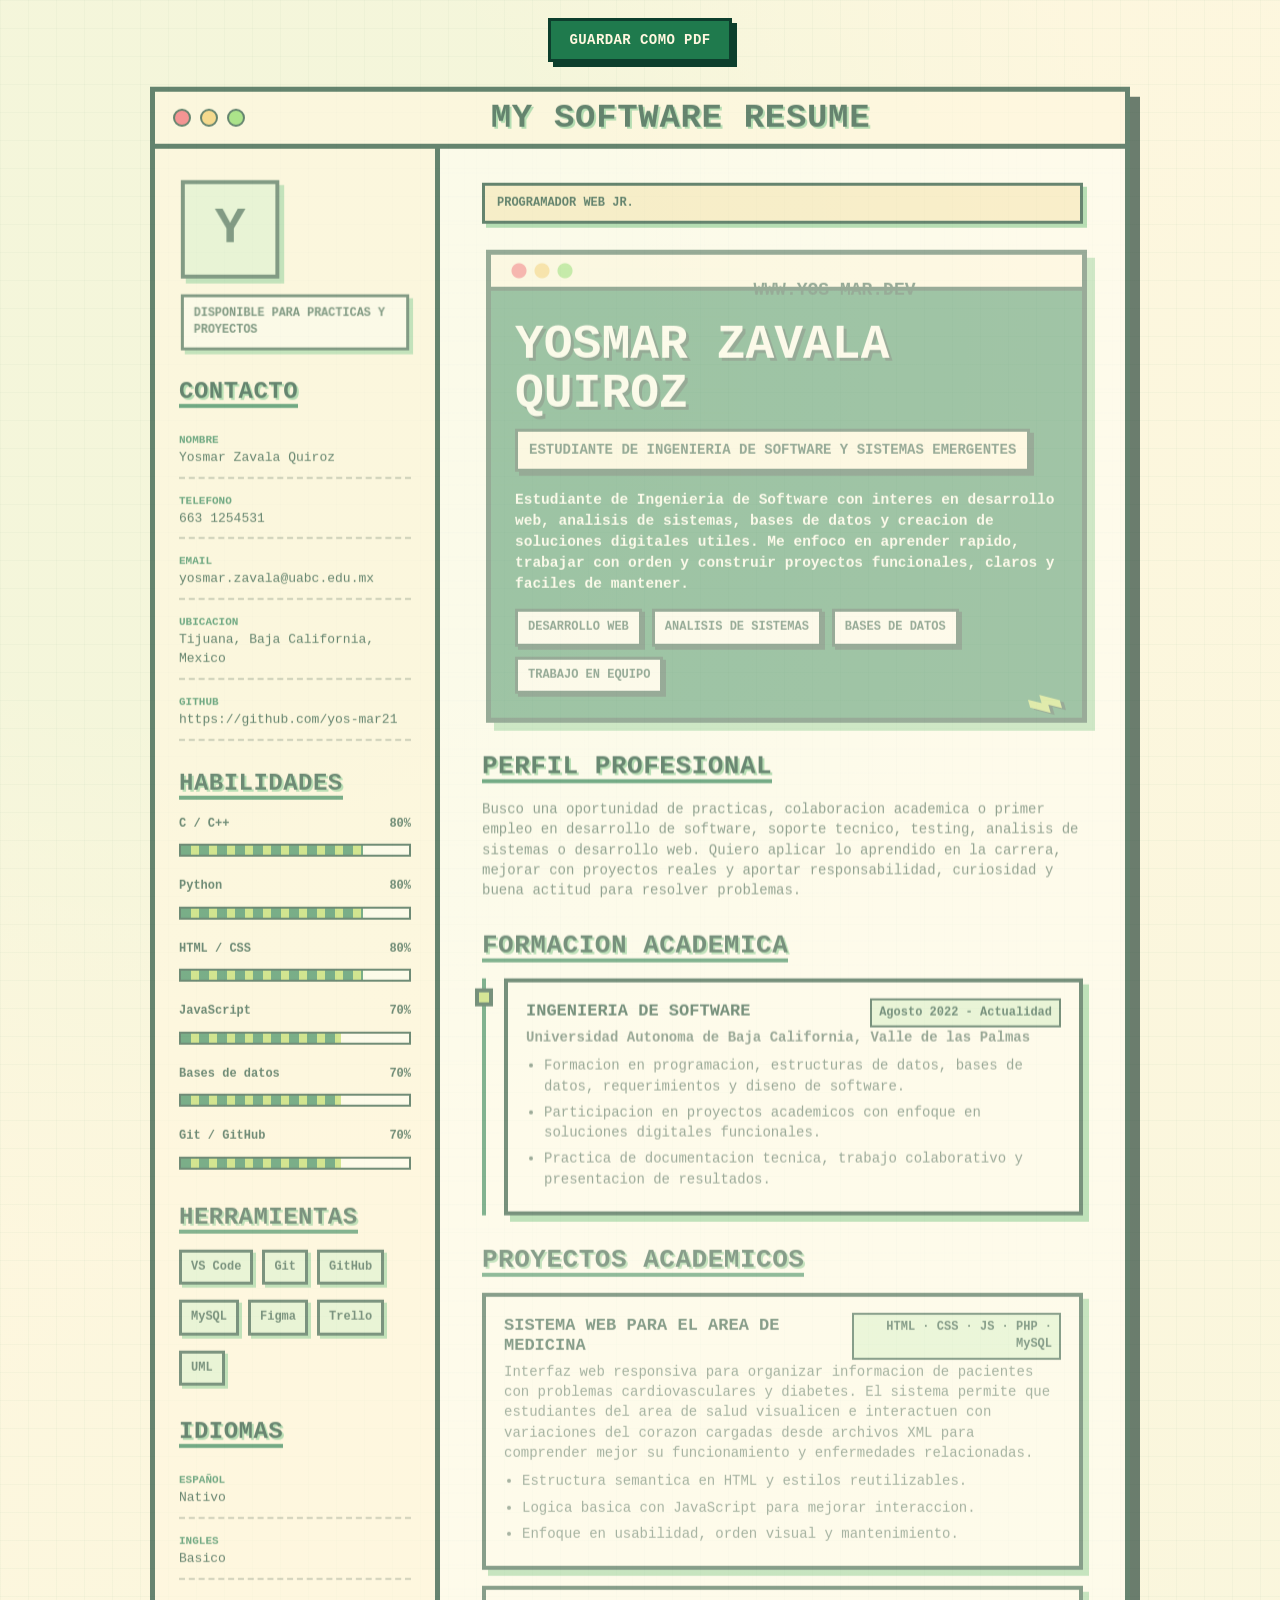
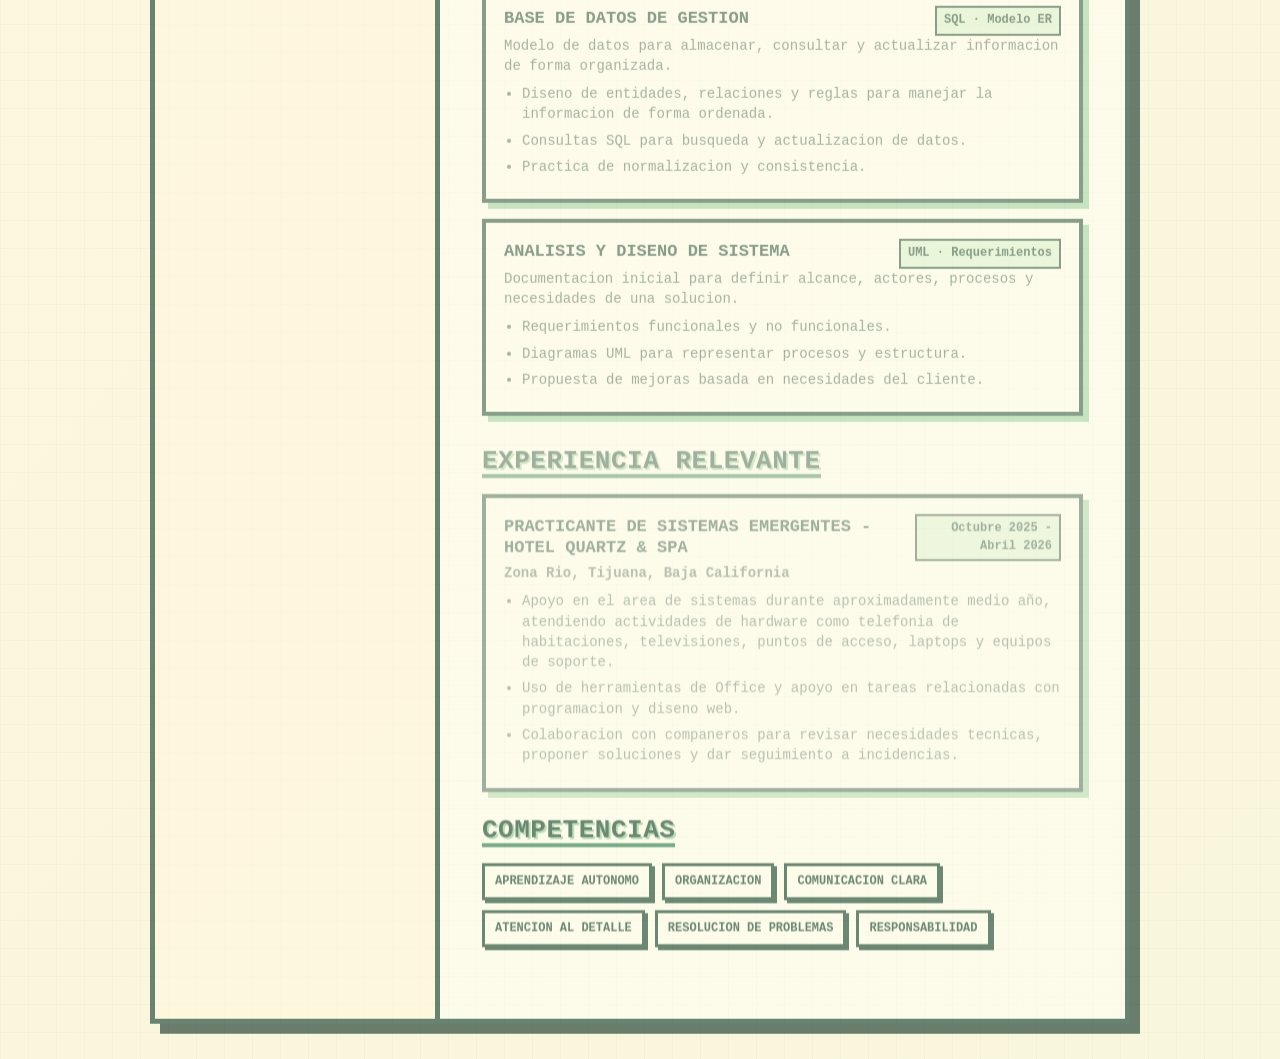
<file: index.html>
<!DOCTYPE html>
<html lang="es">
<head>
  <meta charset="UTF-8">
  <meta name="viewport" content="width=device-width, initial-scale=1.0">
  <title>CV - Yosmar Zavala Quiroz</title>
  <meta http-equiv="refresh" content="0; url=cv.html">
  <link rel="canonical" href="cv.html">
</head>
<body>
  <p>
    Abriendo CV...
    <a href="cv.html">Haz clic aqui si no se abre automaticamente.</a>
  </p>
</body>
</html>
</file>
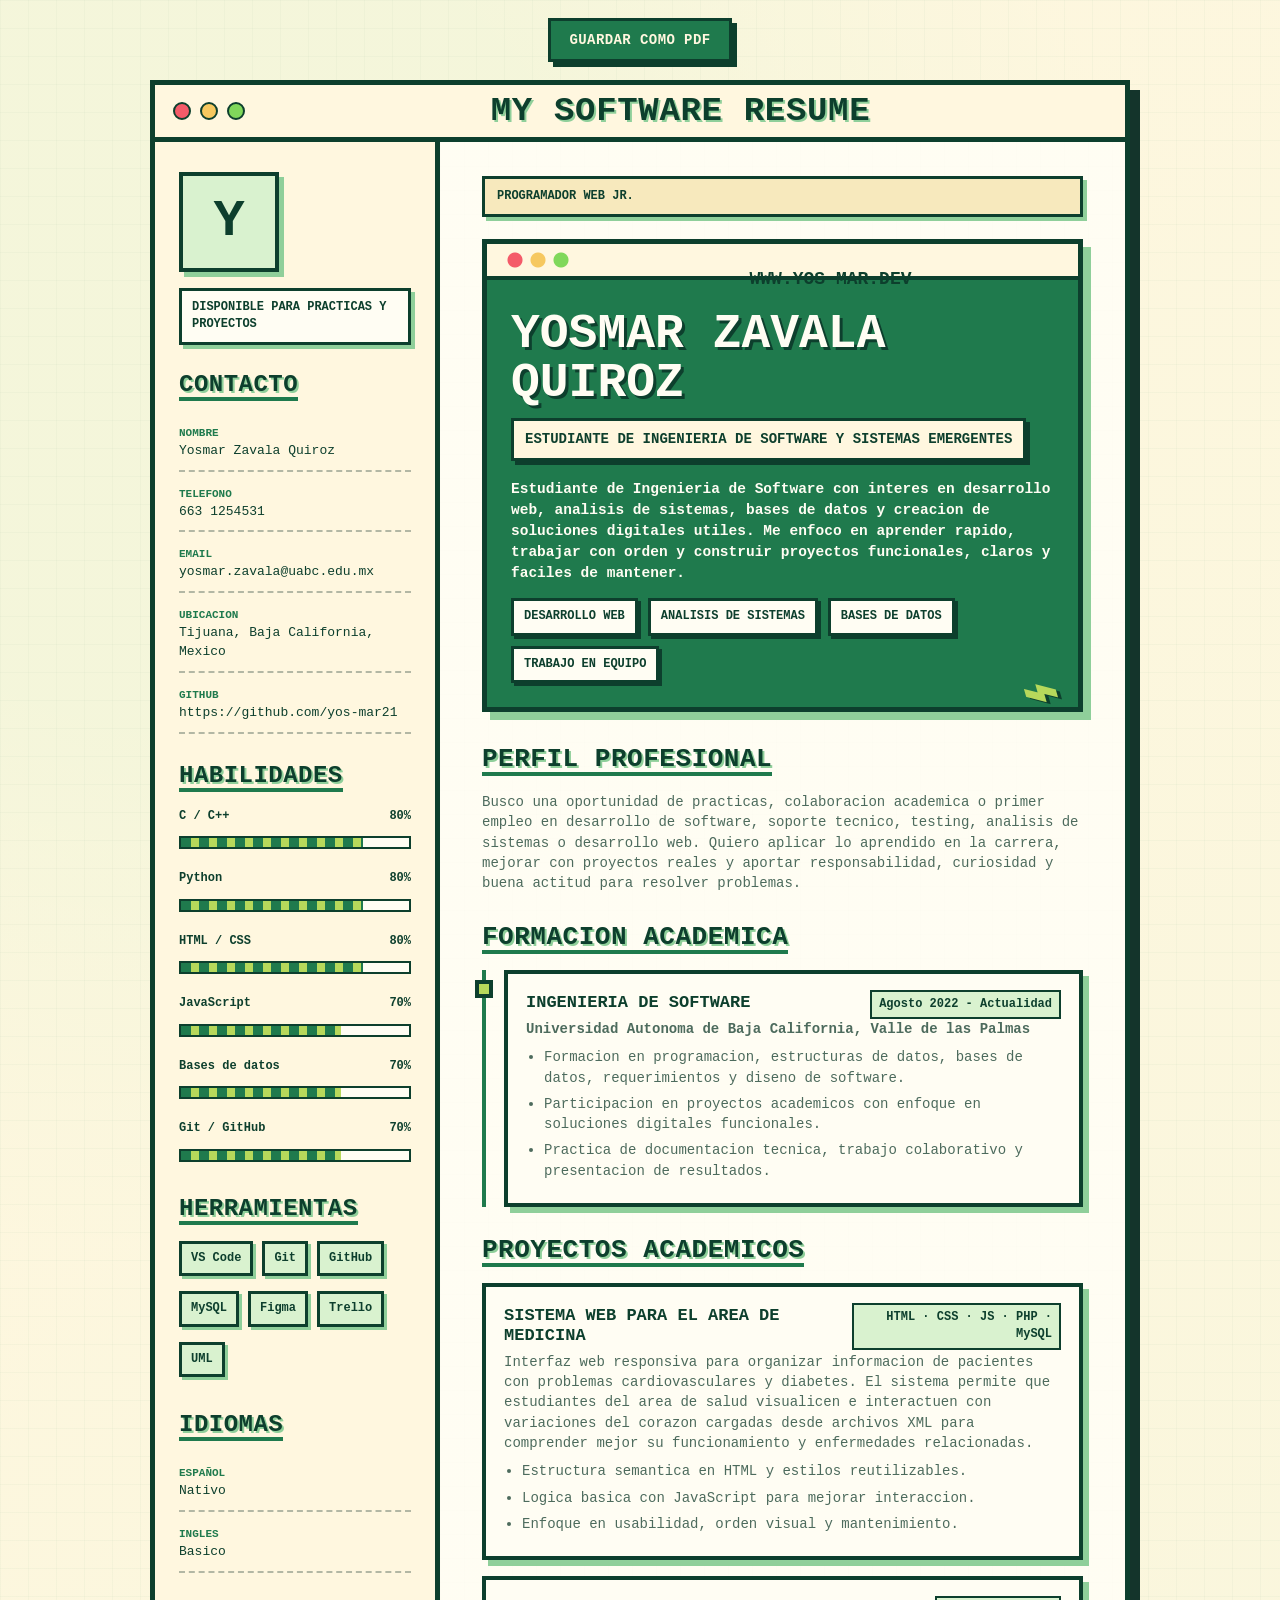
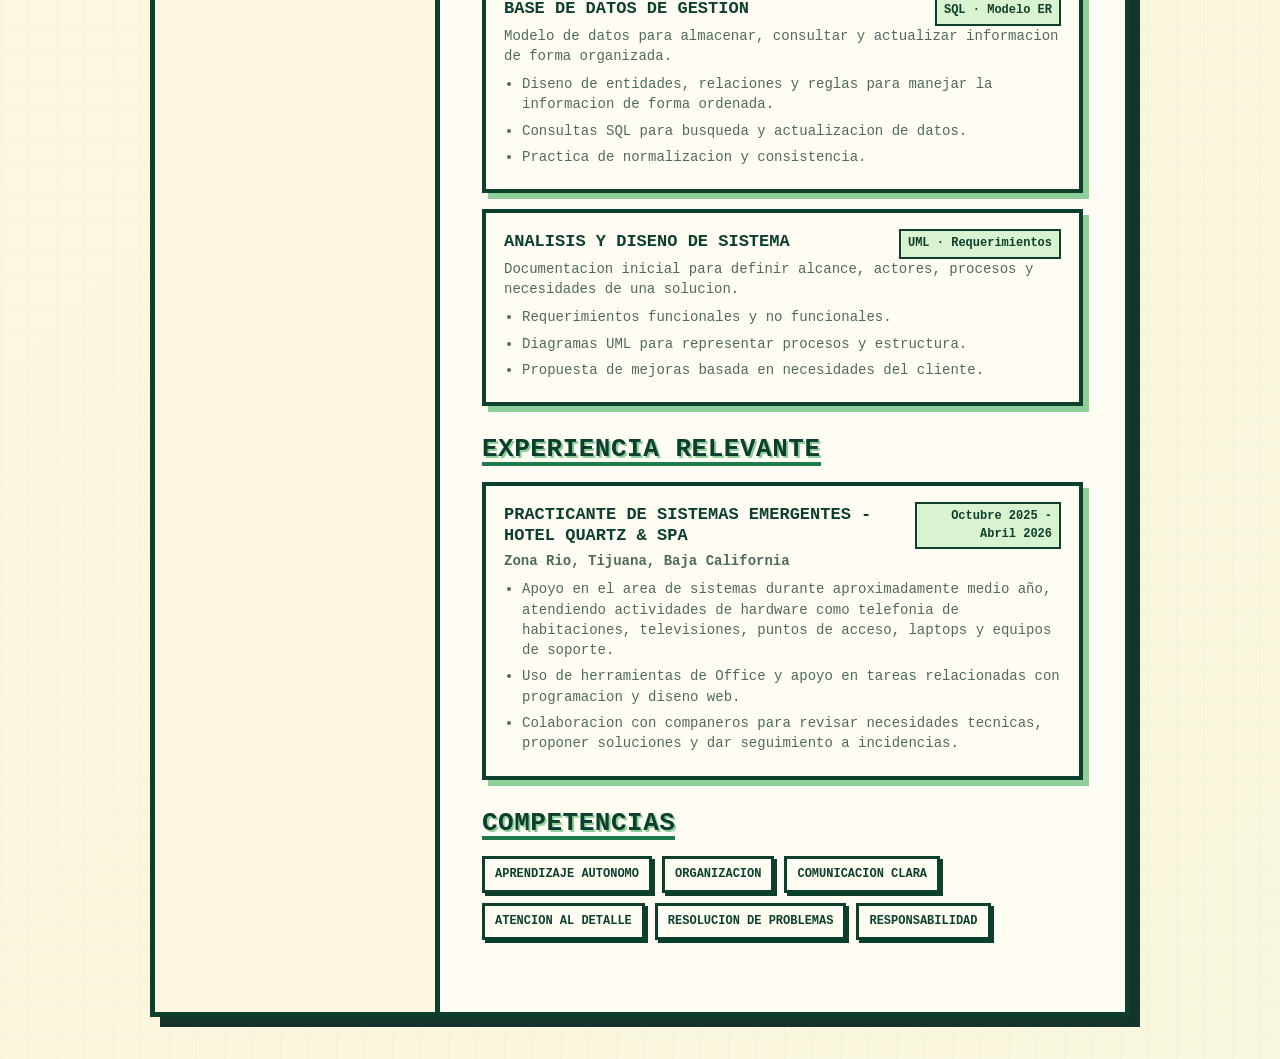
<file: cv.html>
<!DOCTYPE html>
<html lang="es">
<head>
  <meta charset="UTF-8">
  <meta name="viewport" content="width=device-width, initial-scale=1.0">
  <title>CV - Yosmar | Ingenieria de Software</title>
  <link rel="stylesheet" href="styles.css">
</head>
<body>
  <div class="toolbar">
    <button type="button" onclick="window.print()">Guardar como PDF</button>
  </div>

  <article class="cv-shell">
    <div class="window-bar" aria-hidden="true">
      <span class="dot dot-red"></span>
      <span class="dot dot-yellow"></span>
      <span class="dot dot-green"></span>
      <strong>MY SOFTWARE RESUME</strong>
    </div>

    <aside class="sidebar">
      <div class="profile-card">
        <div class="avatar" aria-hidden="true">Y</div>
        <p class="availability">Disponible para practicas y proyectos</p>
      </div>

      <section class="side-section">
        <h2>Contacto</h2>
        <ul class="clean-list contact-list">
          <li><span>Nombre</span>Yosmar Zavala Quiroz</li>
          <li><span>Telefono</span>663 1254531</li>
          <li><span>Email</span>yosmar.zavala@uabc.edu.mx</li>
          <li><span>Ubicacion</span>Tijuana, Baja California, Mexico</li>
          <li><span>GitHub</span>https://github.com/yos-mar21</li>
        </ul>
      </section>

      <section class="side-section">
        <h2>Habilidades</h2>
        <div class="skill-meter">
          <div>
            <span>C / C++</span>
            <strong>80%</strong>
          </div>
          <progress value="80" max="100"></progress>
        </div>
        <div class="skill-meter">
          <div>
            <span>Python</span>
            <strong>80%</strong>
          </div>
          <progress value="80" max="100"></progress>
        </div>
        <div class="skill-meter">
          <div>
            <span>HTML / CSS</span>
            <strong>80%</strong>
          </div>
          <progress value="80" max="100"></progress>
        </div>
        <div class="skill-meter">
          <div>
            <span>JavaScript</span>
            <strong>70%</strong>
          </div>
          <progress value="70" max="100"></progress>
        </div>
        <div class="skill-meter">
          <div>
            <span>Bases de datos</span>
            <strong>70%</strong>
          </div>
          <progress value="70" max="100"></progress>
        </div>
        <div class="skill-meter">
          <div>
            <span>Git / GitHub</span>
            <strong>70%</strong>
          </div>
          <progress value="70" max="100"></progress>
        </div>
      </section>

      <section class="side-section">
        <h2>Herramientas</h2>
        <ul class="pill-list">
          <li>VS Code</li>
          <li>Git</li>
          <li>GitHub</li>
          <li>MySQL</li>
          <li>Figma</li>
          <li>Trello</li>
          <li>UML</li>
        </ul>
      </section>

      <section class="side-section">
        <h2>Idiomas</h2>
        <ul class="clean-list compact-list">
          <li><span>Español</span>Nativo</li>
          <li><span>Ingles</span>Basico</li>
        </ul>
      </section>
    </aside>

    <main class="content">
      <p class="edit-note">PROGRAMADOR WEB JR.</p>

      <header class="hero">
        <p class="eyebrow">www.yos-mar.dev</p>
        <h1>Yosmar Zavala Quiroz</h1>
        <p class="role">Estudiante de Ingenieria de Software y Sistemas Emergentes</p>
        <p class="summary">
          Estudiante de Ingenieria de Software con interes en desarrollo web, analisis de sistemas, bases de datos y creacion de soluciones digitales utiles. Me enfoco en aprender rapido, trabajar con orden y construir proyectos funcionales, claros y faciles de mantener.
        </p>
        <div class="hero-tags">
          <span>Desarrollo Web</span>
          <span>Analisis de Sistemas</span>
          <span>Bases de Datos</span>
          <span>Trabajo en Equipo</span>
        </div>
        <span class="cursor-mark" aria-hidden="true">⌁</span>
      </header>

      <section class="section reveal">
        <h2>Perfil Profesional</h2>
        <p>
          Busco una oportunidad de practicas, colaboracion academica o primer empleo en desarrollo de software, soporte tecnico, testing, analisis de sistemas o desarrollo web. Quiero aplicar lo aprendido en la carrera, mejorar con proyectos reales y aportar responsabilidad, curiosidad y buena actitud para resolver problemas.
        </p>
      </section>

      <section class="section reveal">
        <h2>Formacion Academica</h2>
        <div class="timeline">
          <div class="timeline-item">
            <div class="timeline-dot"></div>
            <div class="entry-card">
              <div class="entry-head">
                <h3>Ingenieria de Software</h3>
                <span>Agosto 2022 - Actualidad</span>
              </div>
              <p class="meta">Universidad Autonoma de Baja California, Valle de las Palmas</p>
              <ul>
                <li>Formacion en programacion, estructuras de datos, bases de datos, requerimientos y diseno de software.</li>
                <li>Participacion en proyectos academicos con enfoque en soluciones digitales funcionales.</li>
                <li>Practica de documentacion tecnica, trabajo colaborativo y presentacion de resultados.</li>
              </ul>
            </div>
          </div>
        </div>
      </section>

      <section class="section reveal">
        <h2>Proyectos Academicos</h2>
        <div class="project-grid">
          <div class="project-card">
            <div class="entry-head">
              <h3>Sistema Web para el Area de Medicina</h3>
              <span>HTML · CSS · JS · PHP · MySQL</span>
            </div>
            <p>
              Interfaz web responsiva para organizar informacion de pacientes con problemas cardiovasculares y diabetes. El sistema permite que estudiantes del area de salud visualicen e interactuen con variaciones del corazon cargadas desde archivos XML para comprender mejor su funcionamiento y enfermedades relacionadas.
            </p>
            <ul>
              <li>Estructura semantica en HTML y estilos reutilizables.</li>
              <li>Logica basica con JavaScript para mejorar interaccion.</li>
              <li>Enfoque en usabilidad, orden visual y mantenimiento.</li>
            </ul>
          </div>

          <div class="project-card">
            <div class="entry-head">
              <h3>Base de Datos de Gestion</h3>
              <span>SQL · Modelo ER</span>
            </div>
            <p>
              Modelo de datos para almacenar, consultar y actualizar informacion de forma organizada.
            </p>
            <ul>
              <li>Diseno de entidades, relaciones y reglas para manejar la informacion de forma ordenada.</li>
              <li>Consultas SQL para busqueda y actualizacion de datos.</li>
              <li>Practica de normalizacion y consistencia.</li>
            </ul>
          </div>

          <div class="project-card">
            <div class="entry-head">
              <h3>Analisis y Diseno de Sistema</h3>
              <span>UML · Requerimientos</span>
            </div>
            <p>
              Documentacion inicial para definir alcance, actores, procesos y necesidades de una solucion.
            </p>
            <ul>
              <li>Requerimientos funcionales y no funcionales.</li>
              <li>Diagramas UML para representar procesos y estructura.</li>
              <li>Propuesta de mejoras basada en necesidades del cliente.</li>
            </ul>
          </div>
        </div>
      </section>

      <section class="section reveal">
        <h2>Experiencia Relevante</h2>
        <div class="entry-card">
          <div class="entry-head">
            <h3>Practicante de Sistemas Emergentes - Hotel Quartz & Spa</h3>
            <span>Octubre 2025 - Abril 2026</span>
          </div>
          <p class="meta">Zona Rio, Tijuana, Baja California</p>
          <ul>
            <li>Apoyo en el area de sistemas durante aproximadamente medio año, atendiendo actividades de hardware como telefonia de habitaciones, televisiones, puntos de acceso, laptops y equipos de soporte.</li>
            <li>Uso de herramientas de Office y apoyo en tareas relacionadas con programacion y diseno web.</li>
            <li>Colaboracion con companeros para revisar necesidades tecnicas, proponer soluciones y dar seguimiento a incidencias.</li>
          </ul>
        </div>
      </section>

      <section class="section reveal">
        <h2>Competencias</h2>
        <div class="competency-grid">
          <span>Aprendizaje autonomo</span>
          <span>Organizacion</span>
          <span>Comunicacion clara</span>
          <span>Atencion al detalle</span>
          <span>Resolucion de problemas</span>
          <span>Responsabilidad</span>
        </div>
      </section>
    </main>
  </article>
</body>
</html>
</file>
<file: styles.css>
:root {
  --ink: #14342b;
  --muted: #4d6b5d;
  --cream: #fff7df;
  --cream-2: #f7e9bd;
  --paper: #fffdf3;
  --green: #1f7a4d;
  --green-dark: #0d3f2d;
  --green-soft: #d9f2cf;
  --mint: #8fcf9a;
  --lime: #b7d85b;
  --line: #194f3b;
  --shadow: 10px 10px 0 #14342b;
}

* {
  box-sizing: border-box;
}

html {
  scroll-behavior: smooth;
}

body {
  margin: 0;
  background:
    linear-gradient(rgba(255, 247, 223, 0.72), rgba(255, 247, 223, 0.72)),
    linear-gradient(90deg, rgba(31, 122, 77, 0.12) 1px, transparent 1px),
    linear-gradient(rgba(31, 122, 77, 0.12) 1px, transparent 1px),
    radial-gradient(circle at 15% 12%, #d9f2cf 0 16%, transparent 36%),
    linear-gradient(135deg, #fff7df 0%, #e7f4d4 100%);
  background-size: auto, 28px 28px, 28px 28px, auto, auto;
  color: var(--ink);
  font-family: "Courier New", Courier, monospace;
  line-height: 1.45;
  overflow-wrap: break-word;
}

.toolbar {
  display: flex;
  justify-content: center;
  padding: 18px;
  position: relative;
  z-index: 2;
}

.toolbar button {
  background: var(--green);
  border: 3px solid var(--green-dark);
  border-radius: 0;
  box-shadow: 5px 5px 0 var(--green-dark);
  color: var(--cream);
  cursor: pointer;
  font-family: inherit;
  font-size: 14px;
  font-weight: 900;
  letter-spacing: 0.03em;
  padding: 11px 18px;
  text-transform: uppercase;
  transition: transform 120ms ease, box-shadow 120ms ease, background 120ms ease;
}

.toolbar button:hover {
  background: var(--lime);
  color: var(--green-dark);
  transform: translate(3px, 3px);
  box-shadow: 2px 2px 0 var(--green-dark);
}

.cv-shell {
  animation: pageEnter 600ms steps(8, end) both;
  background: var(--paper);
  border: 5px solid var(--green-dark);
  box-shadow: var(--shadow);
  display: grid;
  grid-template-columns: 285px 1fr;
  margin: 0 auto 42px;
  min-height: 1180px;
  overflow: hidden;
  position: relative;
  width: min(100% - 34px, 980px);
}

.window-bar {
  align-items: center;
  background: var(--cream);
  border-bottom: 5px solid var(--green-dark);
  display: flex;
  gap: 9px;
  grid-column: 1 / -1;
  min-height: 50px;
  padding: 9px 18px;
  position: relative;
}

.window-bar strong {
  color: var(--green-dark);
  flex: 1;
  font-size: clamp(20px, 3vw, 34px);
  letter-spacing: 0.02em;
  line-height: 1;
  text-align: center;
  text-shadow: 2px 2px 0 var(--mint);
  min-width: 0;
}

.dot {
  border: 2px solid var(--green-dark);
  border-radius: 50%;
  display: inline-block;
  height: 18px;
  width: 18px;
}

.dot-red {
  background: #f45b69;
}

.dot-yellow {
  background: #f6c85f;
}

.dot-green {
  background: #80d85b;
}

.sidebar {
  background: var(--cream);
  border-right: 5px solid var(--green-dark);
  color: var(--green-dark);
  padding: 30px 24px;
  position: relative;
}

.profile-card {
  animation: popIn 520ms steps(5, end) both;
  margin-bottom: 28px;
}

.avatar {
  align-items: center;
  background: var(--green-soft);
  border: 4px solid var(--green-dark);
  box-shadow: 5px 5px 0 var(--mint);
  color: var(--green-dark);
  display: flex;
  font-size: 52px;
  font-weight: 900;
  height: 100px;
  justify-content: center;
  margin-bottom: 16px;
  width: 100px;
}

.availability {
  background: var(--paper);
  border: 3px solid var(--green-dark);
  box-shadow: 4px 4px 0 var(--mint);
  color: var(--green-dark);
  display: inline-flex;
  font-size: 12px;
  font-weight: 900;
  margin: 0;
  padding: 8px 10px;
  text-transform: uppercase;
  max-width: 100%;
}

.side-section {
  animation: riseIn 520ms ease both;
  margin-bottom: 30px;
}

.side-section:nth-of-type(2) {
  animation-delay: 90ms;
}

.side-section:nth-of-type(3) {
  animation-delay: 150ms;
}

.side-section h2,
.section h2 {
  border-bottom: 4px solid var(--green);
  color: var(--green-dark);
  display: inline-block;
  font-size: 24px;
  letter-spacing: 0.02em;
  line-height: 1;
  margin: 0 0 16px;
  text-shadow: 2px 2px 0 var(--mint);
  text-transform: uppercase;
}

.section h2 {
  font-size: 26px;
}

.clean-list,
.pill-list {
  list-style: none;
  margin: 0;
  padding: 0;
}

.contact-list li,
.compact-list li {
  border-bottom: 2px dashed rgba(20, 52, 43, 0.32);
  color: var(--green-dark);
  font-size: 13px;
  overflow-wrap: anywhere;
  padding: 9px 0;
  transition: color 120ms ease, transform 120ms ease;
}

.contact-list li:hover,
.compact-list li:hover {
  color: var(--green);
  transform: translateX(5px);
}

.contact-list span,
.compact-list span {
  color: var(--green);
  display: block;
  font-size: 11px;
  font-weight: 900;
  text-transform: uppercase;
}

.skill-meter {
  margin-bottom: 16px;
}

.skill-meter div {
  align-items: center;
  display: flex;
  justify-content: space-between;
  margin-bottom: 6px;
}

.skill-meter span,
.skill-meter strong {
  color: var(--green-dark);
  font-size: 12px;
  font-weight: 900;
}

progress {
  appearance: none;
  height: 13px;
  width: 100%;
}

progress::-webkit-progress-bar {
  background: var(--paper);
  border: 2px solid var(--green-dark);
}

progress::-webkit-progress-value {
  background:
    repeating-linear-gradient(
      90deg,
      var(--green) 0 10px,
      var(--lime) 10px 18px
    );
}

.pill-list {
  display: flex;
  flex-wrap: wrap;
  gap: 9px;
}

.pill-list li {
  background: var(--green-soft);
  border: 3px solid var(--green-dark);
  box-shadow: 3px 3px 0 var(--mint);
  color: var(--green-dark);
  font-size: 12px;
  font-weight: 900;
  padding: 6px 9px;
  transition: transform 120ms ease, box-shadow 120ms ease;
}

.pill-list li:hover {
  box-shadow: 1px 1px 0 var(--mint);
  transform: translate(2px, 2px);
}

.content {
  background:
    linear-gradient(rgba(255, 253, 243, 0.92), rgba(255, 253, 243, 0.92)),
    linear-gradient(90deg, rgba(31, 122, 77, 0.08) 1px, transparent 1px),
    linear-gradient(rgba(31, 122, 77, 0.08) 1px, transparent 1px);
  background-size: auto, 24px 24px, 24px 24px;
  padding: 34px 42px 42px;
}

.edit-note {
  background: var(--cream-2);
  border: 3px solid var(--green-dark);
  box-shadow: 4px 4px 0 var(--mint);
  color: var(--green-dark);
  font-size: 12px;
  font-weight: 900;
  margin: 0 0 22px;
  padding: 9px 12px;
}

.hero {
  animation: heroWindow 620ms steps(6, end) both;
  background: var(--green);
  border: 5px solid var(--green-dark);
  box-shadow: 8px 8px 0 var(--mint);
  color: var(--paper);
  margin: 0 0 34px;
  padding: 22px 24px 24px;
  position: relative;
}

.hero::before {
  content: "";
  background: var(--cream);
  border-bottom: 4px solid var(--green-dark);
  height: 32px;
  left: 0;
  position: absolute;
  right: 0;
  top: 0;
}

.hero::after {
  content: "";
  background:
    radial-gradient(circle at 16px 16px, #f45b69 0 7px, transparent 8px),
    radial-gradient(circle at 39px 16px, #f6c85f 0 7px, transparent 8px),
    radial-gradient(circle at 62px 16px, #80d85b 0 7px, transparent 8px);
  height: 32px;
  left: 12px;
  position: absolute;
  top: 0;
  width: 80px;
}

.eyebrow {
  color: var(--green-dark);
  font-size: 18px;
  font-weight: 900;
  margin: 0 0 18px 96px;
  position: relative;
  text-align: center;
  text-transform: uppercase;
  z-index: 1;
}

h1,
h2,
h3,
p {
  margin-top: 0;
}

h1 {
  color: var(--paper);
  font-size: clamp(34px, 5vw, 48px);
  line-height: 1.02;
  margin: 18px 0 10px;
  max-width: 560px;
  text-shadow: 3px 3px 0 var(--green-dark);
  text-transform: uppercase;
}

.role {
  background: var(--cream);
  border: 3px solid var(--green-dark);
  box-shadow: 4px 4px 0 var(--green-dark);
  color: var(--green-dark);
  display: inline-flex;
  font-size: 14px;
  font-weight: 900;
  margin: 0 0 18px;
  padding: 8px 11px;
  text-transform: uppercase;
  max-width: 100%;
}

.summary {
  color: var(--paper);
  font-size: 14.5px;
  font-weight: 700;
  max-width: 650px;
}

.hero-tags,
.competency-grid {
  display: flex;
  flex-wrap: wrap;
  gap: 10px;
}

.hero-tags span,
.competency-grid span {
  background: var(--paper);
  border: 3px solid var(--green-dark);
  box-shadow: 3px 3px 0 var(--green-dark);
  color: var(--green-dark);
  font-size: 12px;
  font-weight: 900;
  padding: 7px 10px;
  text-transform: uppercase;
}

.cursor-mark {
  bottom: -32px;
  color: var(--lime);
  font-size: 58px;
  font-weight: 900;
  position: absolute;
  right: 20px;
  text-shadow: 3px 3px 0 var(--green-dark);
  transform: rotate(-16deg);
}

.section {
  animation: riseIn 580ms ease both;
  margin-bottom: 30px;
}

.section:nth-of-type(2) {
  animation-delay: 100ms;
}

.section:nth-of-type(3) {
  animation-delay: 170ms;
}

.section:nth-of-type(4) {
  animation-delay: 240ms;
}

.section p,
.section li {
  color: var(--muted);
  font-size: 14px;
}

.timeline {
  border-left: 4px solid var(--green);
  padding-left: 18px;
}

.timeline-item {
  position: relative;
}

.timeline-dot {
  background: var(--lime);
  border: 4px solid var(--green-dark);
  height: 18px;
  left: -29px;
  position: absolute;
  top: 10px;
  width: 18px;
}

.entry-card,
.project-card {
  background: var(--paper);
  border: 4px solid var(--green-dark);
  box-shadow: 6px 6px 0 var(--mint);
  padding: 16px 18px;
  transition: transform 120ms ease, box-shadow 120ms ease, background 120ms ease;
}

.entry-card:hover,
.project-card:hover {
  background: #fffaf0;
  box-shadow: 2px 2px 0 var(--mint);
  transform: translate(4px, 4px);
}

.entry-head {
  align-items: baseline;
  display: flex;
  gap: 12px;
  justify-content: space-between;
  min-width: 0;
}

h3 {
  color: var(--green-dark);
  font-size: 17px;
  line-height: 1.2;
  margin-bottom: 5px;
  text-transform: uppercase;
  min-width: 0;
}

.entry-head span {
  background: var(--green-soft);
  border: 2px solid var(--green-dark);
  color: var(--green-dark);
  font-size: 12px;
  font-weight: 900;
  padding: 4px 7px;
  text-align: right;
  white-space: normal;
}

.meta {
  color: var(--green);
  font-size: 13px;
  font-weight: 900;
  margin-bottom: 8px;
}

ul {
  margin: 8px 0 0;
  padding-left: 18px;
}

li {
  margin-bottom: 6px;
}

.project-grid {
  display: grid;
  gap: 16px;
}

.project-card p {
  margin-bottom: 8px;
}

@keyframes pageEnter {
  from {
    opacity: 0;
    transform: translateY(18px);
  }

  to {
    opacity: 1;
    transform: translateY(0);
  }
}

@keyframes riseIn {
  from {
    opacity: 0;
    transform: translateY(14px);
  }

  to {
    opacity: 1;
    transform: translateY(0);
  }
}

@keyframes popIn {
  from {
    opacity: 0;
    transform: scale(0.92);
  }

  to {
    opacity: 1;
    transform: scale(1);
  }
}

@keyframes heroWindow {
  from {
    opacity: 0;
    transform: translate(12px, 12px);
  }

  to {
    opacity: 1;
    transform: translate(0, 0);
  }
}

@media (max-width: 780px) {
  .cv-shell {
    box-shadow: none;
    display: block;
    margin-bottom: 0;
    min-height: auto;
    width: 100%;
  }

  .window-bar strong {
    font-size: 18px;
    text-align: right;
  }

  .dot {
    height: 14px;
    width: 14px;
  }

  .sidebar {
    border-right: 0;
    border-bottom: 5px solid var(--green-dark);
  }

  .sidebar,
  .content {
    padding: 26px 20px;
  }

  .hero {
    padding: 20px;
  }

  .eyebrow {
    font-size: 13px;
    margin-left: 76px;
    text-align: right;
  }

  h1 {
    font-size: 31px;
  }

  .side-section h2,
  .section h2 {
    font-size: 22px;
  }

  .entry-head {
    display: block;
  }

  .entry-head span {
    display: inline-block;
    margin-bottom: 8px;
  }

  .cursor-mark {
    display: none;
  }
}

@media print {
  body {
    background: white;
  }

  .toolbar,
  .edit-note {
    display: none;
  }

  .cv-shell {
    animation: none;
    border: 4px solid var(--green-dark);
    box-shadow: none;
    margin: 0;
    min-height: auto;
    width: 100%;
  }

  .sidebar,
  .content,
  .hero,
  .window-bar {
    print-color-adjust: exact;
    -webkit-print-color-adjust: exact;
  }

  .hero,
  .section,
  .side-section,
  .profile-card {
    animation: none;
  }

  .entry-card:hover,
  .project-card:hover,
  .contact-list li:hover,
  .compact-list li:hover,
  .pill-list li:hover {
    box-shadow: 6px 6px 0 var(--mint);
    transform: none;
  }
}
</file>
